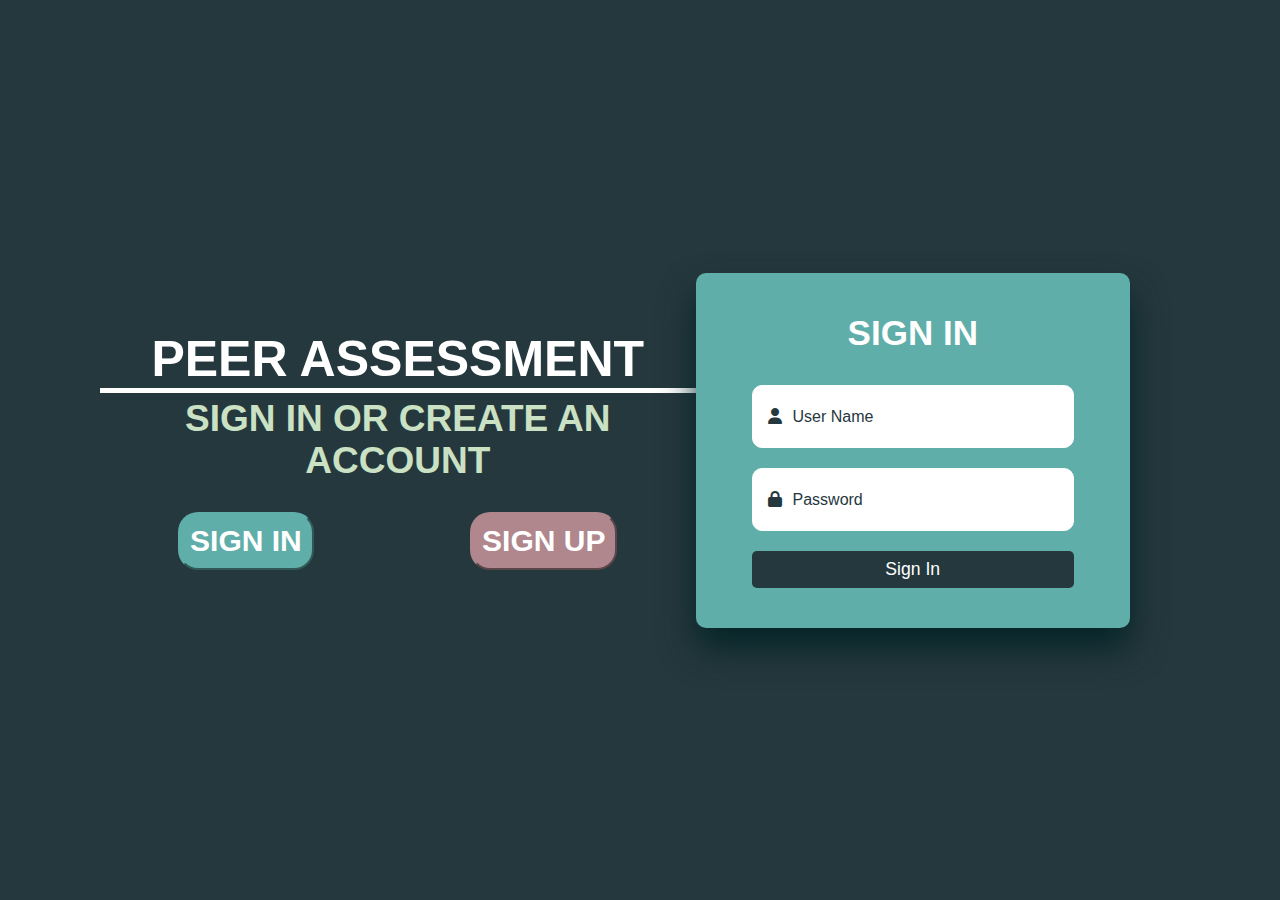
<file: Sprint1/Login Page/index.html>
<!DOCTYPE html>
<html lang="en">
<head>
    <meta charset="UTF-8">
    <meta name="viewport" content="width=device-width, initial-scale=1.0">
    <title>Register & Login</title>
     <!-- link reference for icons -->
    <link rel="stylesheet" href = "https://cdnjs.cloudflare.com/ajax/libs/font-awesome/6.5.1/css/all.min.css">
     <!-- link reference for css -->
      <link rel="stylesheet" href = "style.css">
     <!-- font (to be added) -->
      
</head>

<body>
<!-- wrapppr div-->
 <div class = "wrapper" >
    <!-- Title: Peer Assessment -->
    <div class = "title" id = "title">
        <h1 class = "h1"> PEER ASSESSMENT </h1>
        <h2 class = "h2"> SIGN IN OR CREATE AN ACCOUNT </h2>

        <!-- sign up and register buttons-->
        <div class="links">
            <button class = "signInButton" id="signInButton">SIGN IN</button>
            <button class = "signUpButton" id="signUpButton">SIGN UP</button>
        </div>
   </div>

    <!-- Sign Up -->
    <div class="container container-SignUp" id="signup" style="display:none;">
      <h1 class="form-title">SIGN UP</h1>
      <form method="post" action="register.php">

        <!-- student or teacher -->
        <div class="role">
            <p>Are you a student or teacher?</p>
            
                <select name="roles" id="roles">
                <option value="student">Student</option>
                <option value="teacher">Teacher</option></select>
        </div>

        <!-- sign up user inputs -->
        <div class="input-group">
           <i class="fas fa-user"></i>
           <input type="text" name="fName" id="fName" placeholder="First Name" required>
           <label for="fname">First Name</label>
        </div>
        <div class="input-group">
            <i class="fas fa-user"></i>
            <input type="text" name="lName" id="lName" placeholder="Last Name" required>
            <label for="lName">Last Name</label>
        </div>
        <div class="input-group">
            <i class="fas fa-user"></i>
            <input type="text" name="userName" id="userName" placeholder="User Name" required>
            <label for="userName">User Name</label>
        </div>
        <div class="input-group">
            <i class="fas fa-lock"></i>
            <input type="password" name="password" id="password" placeholder="Password" required>
            <label for="password">Password</label>
        </div>

       <input type="submit" class="btn" value="Sign Up" name="signUp">
      </form>
    </div>

    <!-- Sign in -->
    <div class = "container container-SignIn" id="signIn">
        <h1 class="form-title">SIGN IN</h1>
        <form method="post" action="register.php">

          <!-- sign in user inputs -->
          <div class="input-group">
              <i class="fas fa-user"></i>
              <input type="text" name="userName" id="userName" placeholder="User Name" required>
              <label for="userName">User Name</label>
          </div>
          <div class="input-group">
              <i class="fas fa-lock"></i>
              <input type="password" name="password" id="password" placeholder="Password" required>
              <label for="password">Password</label>
          </div>
         <input type="submit" class="btn" value="Sign In" name="signIn">
        </form>
      </div>

 </div> <!-- closes wrapper div -->

    <!-- reference js -->
    <script src="script.js"></script>

</body>
</html>
</file>
<file: Sprint1/Login Page/style.css>
/* login page css */

/* applies to all */
*
{
    margin:0;
    padding:0;
    box-sizing:border-box;
    font-family: Arial, Helvetica, sans-serif;
}

/* background colour */
body
{
    background-color: white;
    background:linear-gradient(to bottom, #25383E, #25383E);
}

/* wrapper div */
.wrapper 
{
    display: flex; 
    justify-content: center; 
    align-items: center; 
    height: 100vh; 
}

/* div title */
.title
{
    float: left;
    text-align: center;
    margin-left: 100px;
}

/* h1: Peer Assessment title */
.h1
{
    color: white;
    border-bottom: 5px solid white;
    font-size: 50px;
}

/* h2: sign in or create an account */
.h2
{
   color: #CAE1C4;
   padding-top: 5px;
   font-size: 37px;
}

/* container */
.container
{
    float: right;
    color: white;
    width:450px;
    padding:1.5rem;
    margin:50px auto;
    margin-right: 150px;
    border-radius:10px;
    flex-direction: column;
}

/* container of Sign in */
.container-SignIn
{
    background: #5FAEA9;
    box-shadow:0 20px 35px rgba(0, 34, 37, 0.9);
}

/* container of Sign Up */
.container-SignUp
{
    background: #AF878D;
    box-shadow:0 20px 25px rgba(0, 34, 37, 0.9);
}

form
{
    margin:1rem 2rem;
}

/* form title style */
.form-title
{
    font-size: 35px;;
    font-weight:bold;
    text-align:center;
    padding:1rem;
}

/* form inputs */
input 
{
    border: none; 
    outline: none; 
    width: 100%; 
    padding-left: 40px; 
    padding-top: 20px;
    padding-right: 15px;
    font-size: 20px; 
    color: #25383E; 
    background-color: transparent; 
}

.input-group 
{
    position: relative;
    margin-bottom: 20px; 
    border: 1px solid white; 
    border-radius: 10px; 
    background-color: white;
}

/* icons */
.input-group i 
{
    position: absolute; 
    left: 15px; 
    top: 50%; 
    transform: translateY(-50%); 
    color: #25383E; 
}

/* inputs focus */
.input-group:focus-within
{
    background-color: white;
    outline:transparent;
    border:2px solid #25383E;
}

input::placeholder
{
    color:transparent;
}

/* input labels */
label
{
    color: #25383E;
    position:relative;
    left: 40px;
    top:-1.3em;
    cursor:auto;
    transition:0.3s ease all;
}

input:focus~label,
input:not(:placeholder-shown) ~ label
{
    /* hides label when focused */
    opacity: 0;
}

/* sign in or sign up submit button for form */
.btn
{
    font-size:1.1rem;
    padding:8px 0;
    border-radius:5px;
    outline:none;
    border:none;
    width:100%;
    background: #25383E;
    color:white;
    cursor:pointer;
    transition:0.9s;
}

.btn:hover
{
    background:#000000;
}


/* sign in or create an account buttons */
.links
{
    display: flex;
    justify-content:space-around;
    margin-top: 30px;;
    font-weight: bold;
}

button
{
    color: white;
    padding: 10px;
    border-radius: 20px;
    font-size:30px;
    font-weight: bold;
}

/* sign in button background colour */
.signInButton
{
    border-color: #5FAEA9;
    background-color: #5FAEA9;
}

/* sign up button background colour */
.signUpButton
{
    border-color: #AF878D;
    background-color: #AF878D;
}

/* hover sign in and sign up buttons*/
.signInButton:hover
{
    color: #5FAEA9;
    background-color: white;
    border-color: #5FAEA9;
}

.signUpButton:hover
{
    color: #AF878D;
    background-color: white;
    border-color: #AF878D;
}

/* role */
.role
{
    text-align: center;
    margin-bottom: 30px;
    font-size: 20px;
}

/* select for role */
select
{
    margin-top: 10px;
    padding: 10px;
    border-radius: 20px;
    font-size: 15px;
    color: #25383E;
    background-color: white;
    border: 3px solid white;
    width: 300px;
    text-align: center;
    font-weight: bold;
}
</file>
